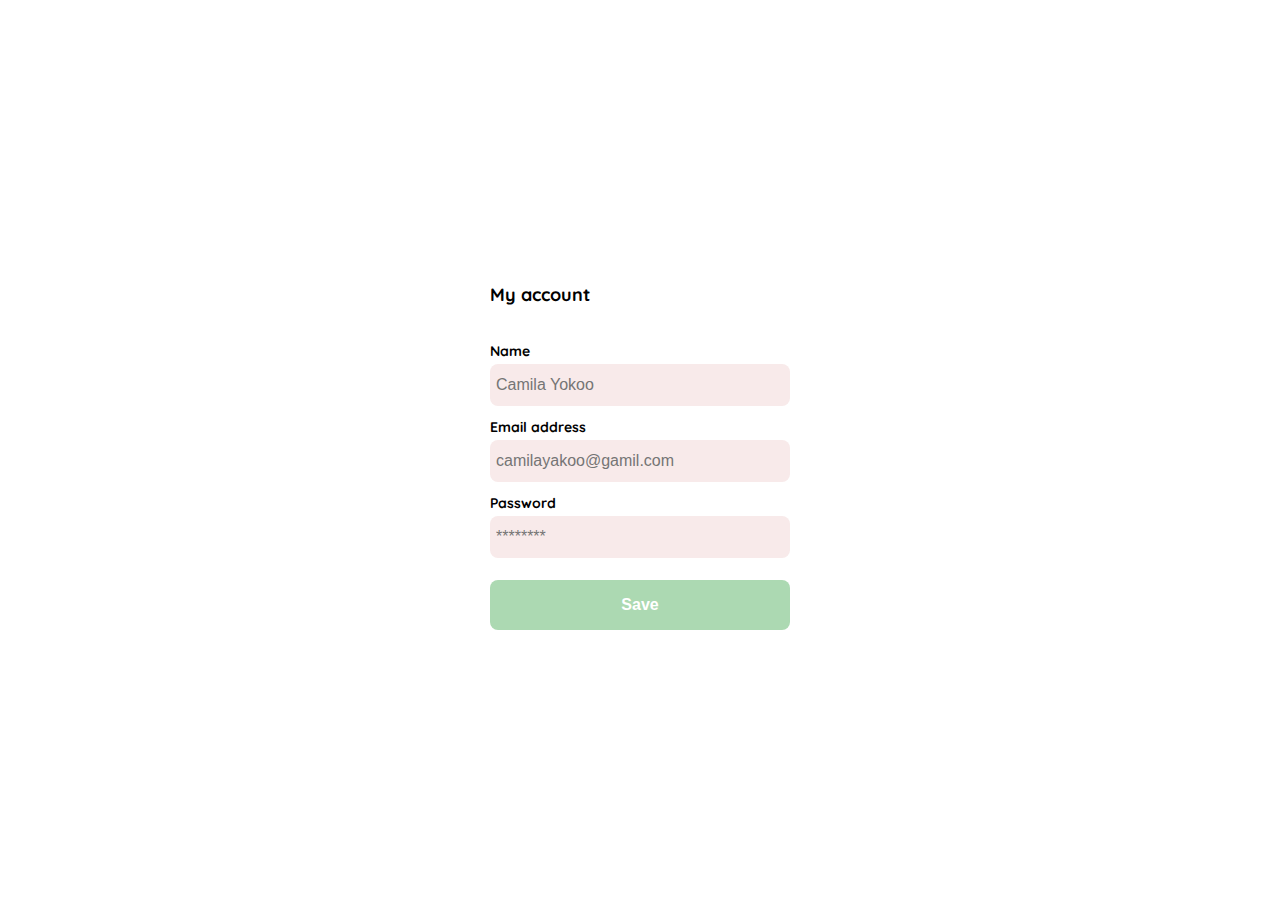
<file: create-account.html>
<!DOCTYPE html>
<html lang="en">
<head>
    <meta charset="UTF-8">
    <meta name="viewport" content="width=device-width, initial-scale=1.0">
    <title>Create Account</title>
    <link rel="preconnect" href="https://fonts.googleapis.com">
    <link rel="preconnect" href="https://fonts.gstatic.com" crossorigin>
    <link href="https://fonts.googleapis.com/css2?family=Quicksand:wght@300;500;700&display=swap" rel="stylesheet">
    <link href="./css/styles.css" rel="stylesheet">
</head>
<body>
    <div class="account">
        <div class="form-container">
            <h1 class="title">My account</h1>
            
            <form action="/" class="form">
                <div>
                    <label for="name" class="label">Name</label>
                    <input type="text" id="name" placeholder="Camila Yokoo" class="input input-name">

                    <label for="email" class="label">Email address</label>
                    <input type="email" id="email" placeholder="camilayakoo@gamil.com" class="input input-password">

                    <label for="password" class="label">Password</label>
                    <input type="password" id="password" placeholder="********" class="input input-email">
                </div>

                <input type="submit" value="Save" class="primary-button save-button">
            </form>
        </div>
    </div>
</body>
</html>
</file>
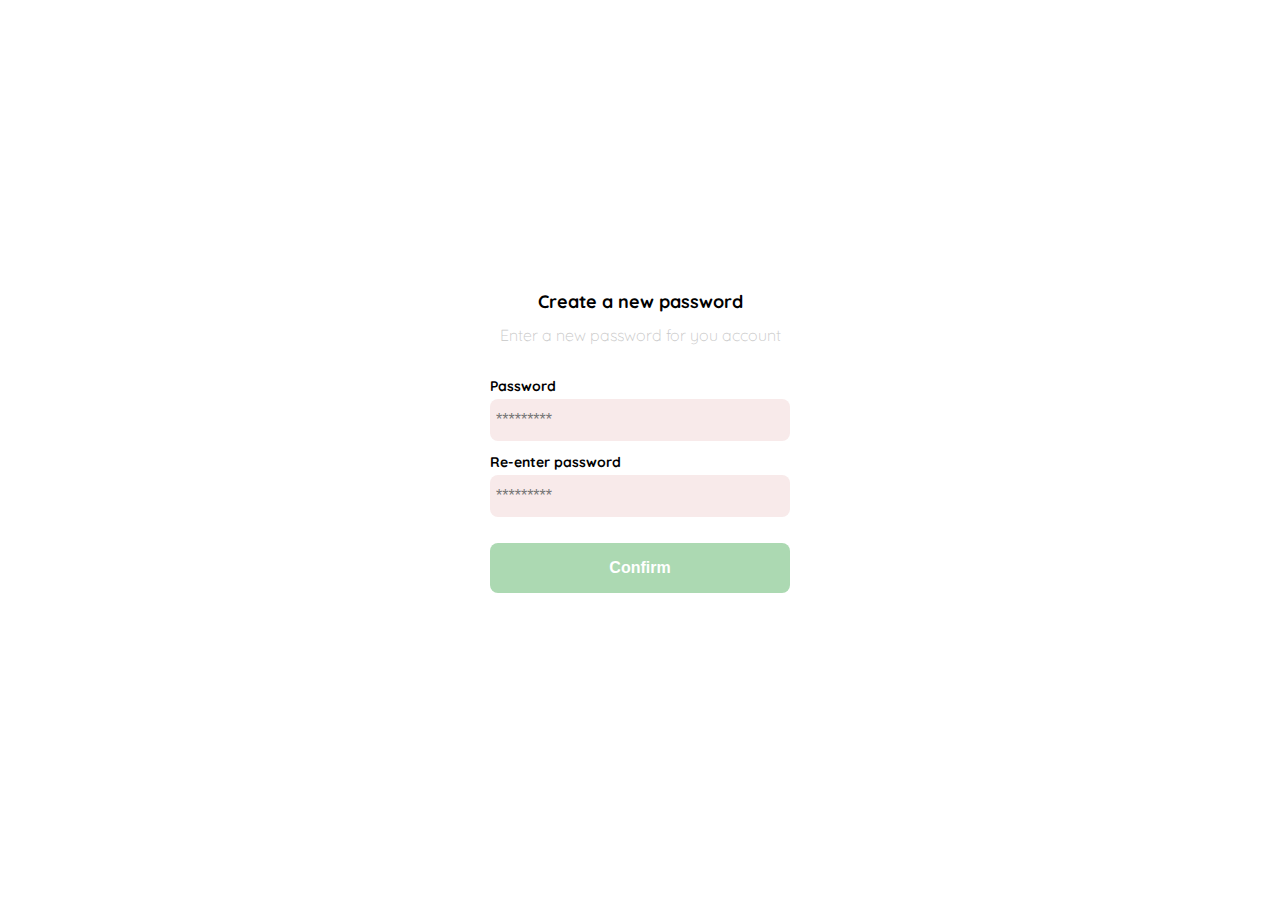
<file: create-password.html>
<!DOCTYPE html>
<html lang="en">
<head>
    <meta charset="UTF-8">
    <meta name="viewport" content="width=device-width, initial-scale=1.0">
    <title>Create Password</title>
    <link rel="preconnect" href="https://fonts.googleapis.com">
    <link rel="preconnect" href="https://fonts.gstatic.com" crossorigin>
    <link href="https://fonts.googleapis.com/css2?family=Quicksand:wght@300;500;700&display=swap" rel="stylesheet">
    <link href="./css/styles.css" rel="stylesheet">
</head>
<body>
    <div class="login">
        <div class="form-container">
            <img src="./logos/logo_yard_sale.svg" alt="logo" class="logo">
            
            <h1 class="title">Create a new password</h1>
            <p class="subtitle">Enter a new password for you account</p>

            <form action="/" class="form">
                <label for="password" class="label">Password</label>
                <input type="password" id="password" placeholder="*********" class="input input-password">

                <label for="new-password" class="label">Re-enter password</label>
                <input type="password" id="new-password" placeholder="*********" class="input input-password">

                <input type="submit" value="Confirm" class="primary-button login-button">
            </form>
        </div>
    </div>
</body>
</html>
</file>
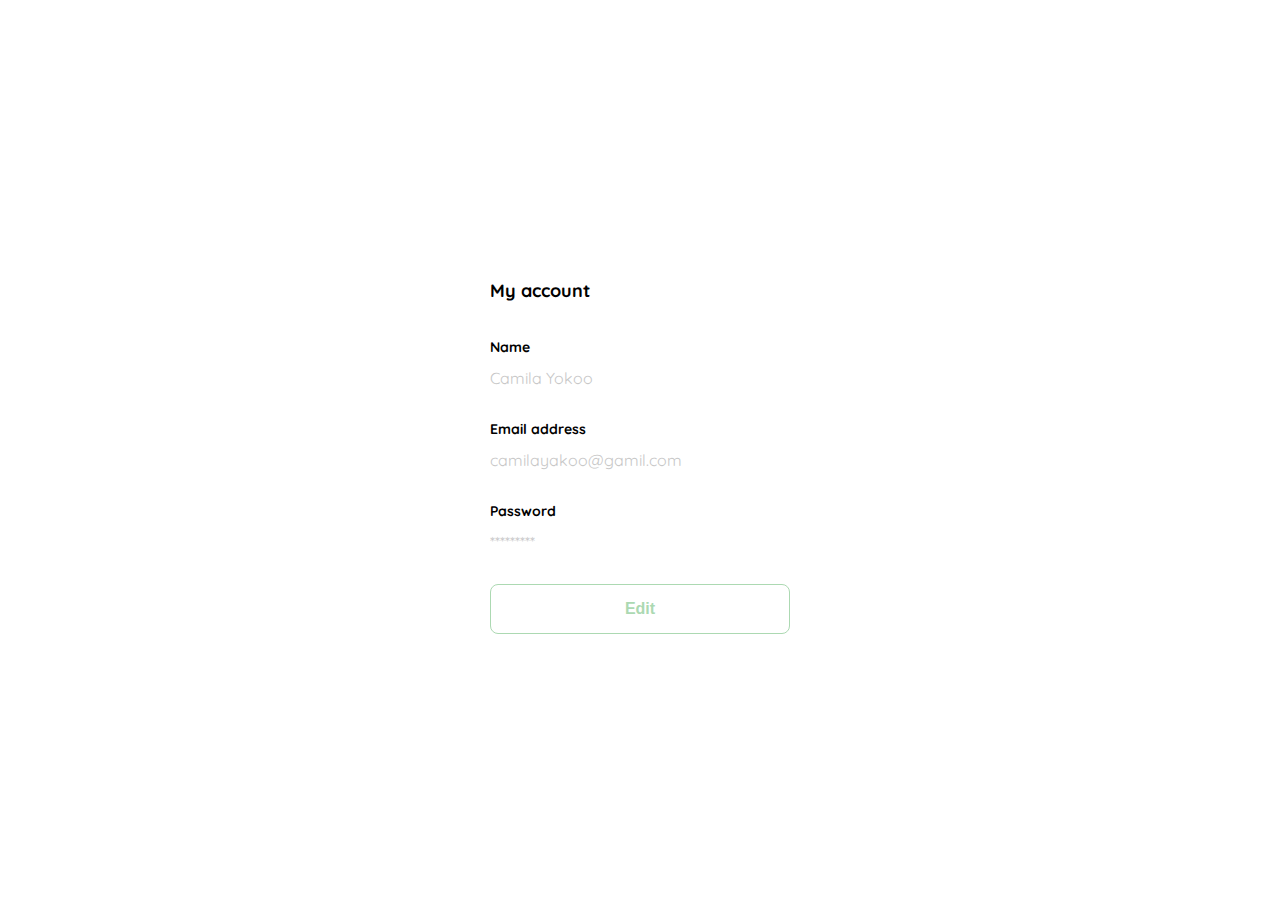
<file: edit-account.html>
<!DOCTYPE html>
<html lang="en">
<head>
    <meta charset="UTF-8">
    <meta name="viewport" content="width=device-width, initial-scale=1.0">
    <title>Edit Account</title>
    <link rel="preconnect" href="https://fonts.googleapis.com">
    <link rel="preconnect" href="https://fonts.gstatic.com" crossorigin>
    <link href="https://fonts.googleapis.com/css2?family=Quicksand:wght@300;500;700&display=swap" rel="stylesheet">
    <link href="./css/styles.css" rel="stylesheet">
</head>
<body>
    <div class="account">
        <div class="form-container">
            <h1 class="title">My account</h1>
            
            <form action="/" class="form">
                <div>
                    <label for="name" class="label">Name</label>
                    <p class="value">Camila Yokoo</p>

                    <label for="email" class="label">Email address</label>
                    <p class="value">camilayakoo@gamil.com</p>

                    <label for="password" class="label">Password</label>
                    <p class="value">*********</p>
                </div>

                <input type="submit" value="Edit" class="secondary-button edit-button">
            </form>
        </div>
    </div>
</body>
</html>
</file>
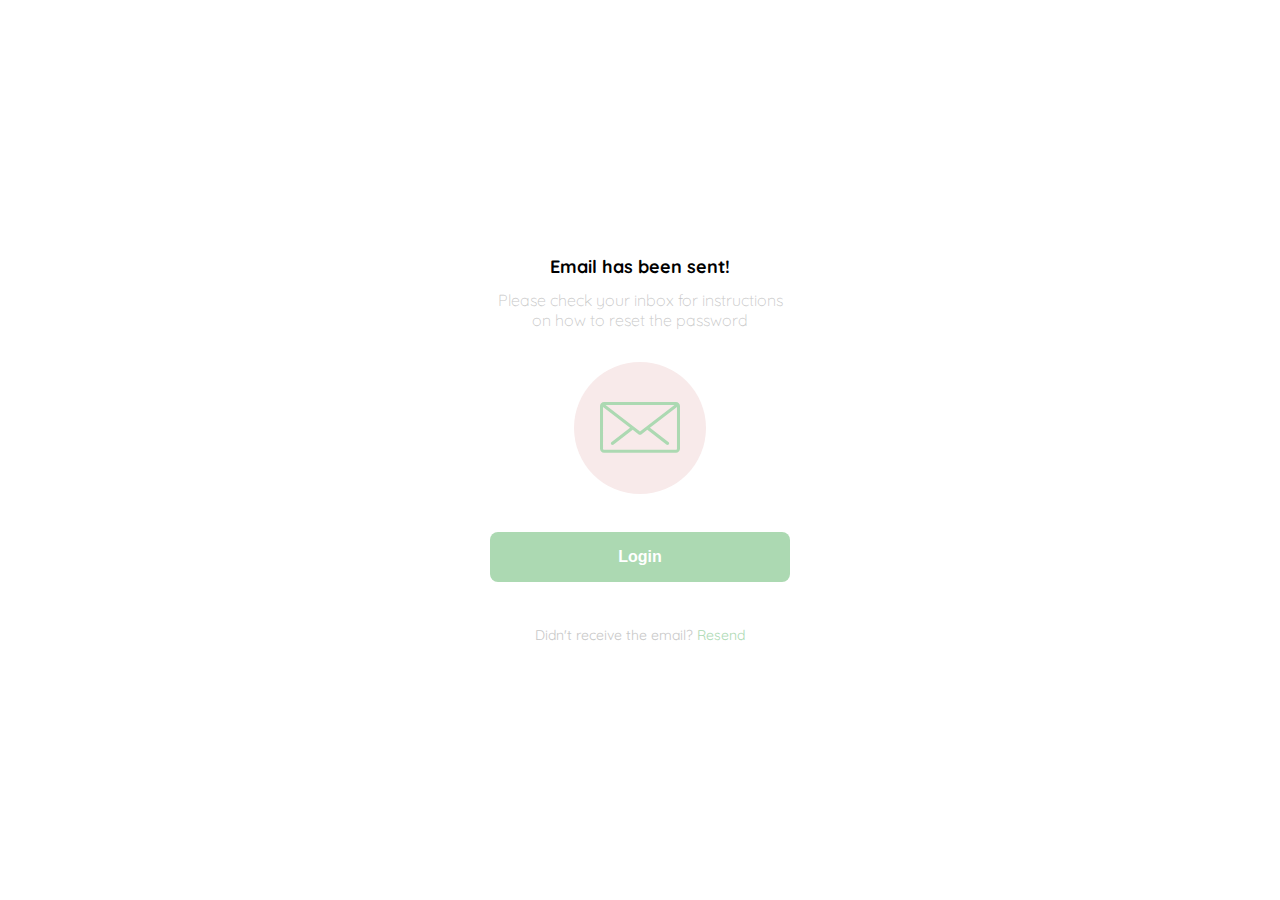
<file: email-sent.html>
<!DOCTYPE html>
<html lang="en">
<head>
    <meta charset="UTF-8">
    <meta name="viewport" content="width=device-width, initial-scale=1.0">
    <title>Email Sent</title>
    <link rel="preconnect" href="https://fonts.googleapis.com">
    <link rel="preconnect" href="https://fonts.gstatic.com" crossorigin>
    <link href="https://fonts.googleapis.com/css2?family=Quicksand:wght@300;500;700&display=swap" rel="stylesheet">
    <link href="./css/styles.css" rel="stylesheet">
</head>
<body>
    <div class="email">
        <div class="form-container form-email">
            <img src="./logos/logo_yard_sale.svg" alt="logo" class="logo">
            
            <h1 class="title">Email has been sent!</h1>
            <p class="subtitle">Please check your inbox for instructions on how to reset the password</p>
            <div class="email-image">
                <img src="./icons/email.svg" alt="email">
            </div>
            <button class="primary-button login-button">Login</button>
            <p class="resend">
                <span>Didn't receive the email?</span>
                <a href="/">Resend</a>
            </p>
        </div>
    </div>
</body>
</html>
</file>
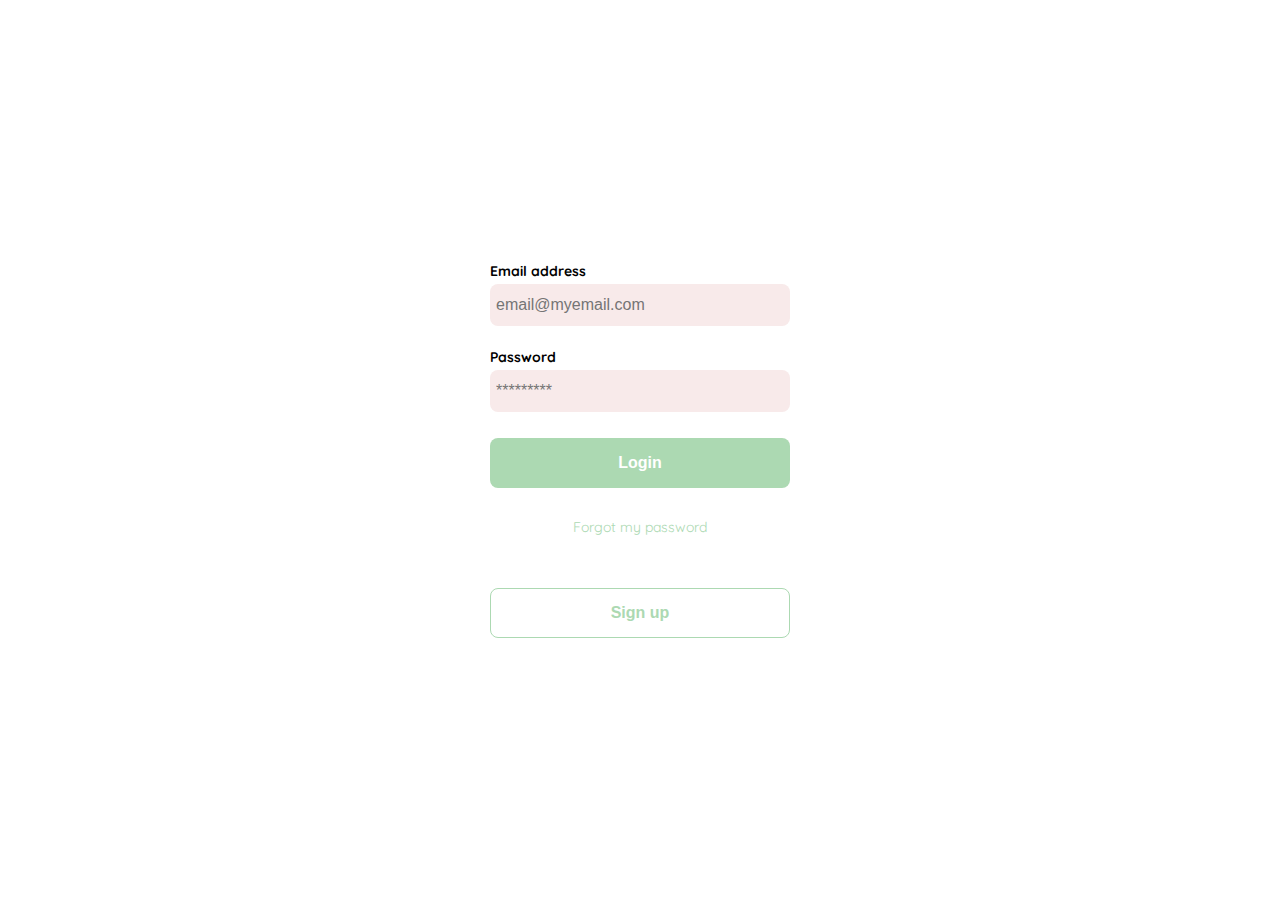
<file: login.html>
<!DOCTYPE html>
<html lang="en">
<head>
    <meta charset="UTF-8">
    <meta name="viewport" content="width=device-width, initial-scale=1.0">
    <title>Login</title>
    <link rel="preconnect" href="https://fonts.googleapis.com">
    <link rel="preconnect" href="https://fonts.gstatic.com" crossorigin>
    <link href="https://fonts.googleapis.com/css2?family=Quicksand:wght@300;500;700&display=swap" rel="stylesheet">
    <link href="./css/styles.css" rel="stylesheet">
</head>
<body>
    <div class="login">
        <div class="form-container">
            <img src="./logos/logo_yard_sale.svg" alt="logo" class="logo">
                        
            <form action="/" class="form">
                <label for="email" class="label">Email address</label>
                <input type="email" id="email" placeholder="email@myemail.com" class="input input-email">

                <label for="password" class="label">Password</label>
                <input type="password" id="password" placeholder="*********" class="input input-password">

                <input type="submit" value="Login" class="primary-button login-button">
                <a href="/">Forgot my password</a>
            </form>

            <button class="secondary-button signup-button">Sign up</button>
        </div>
    </div>
</body>
</html>
</file>
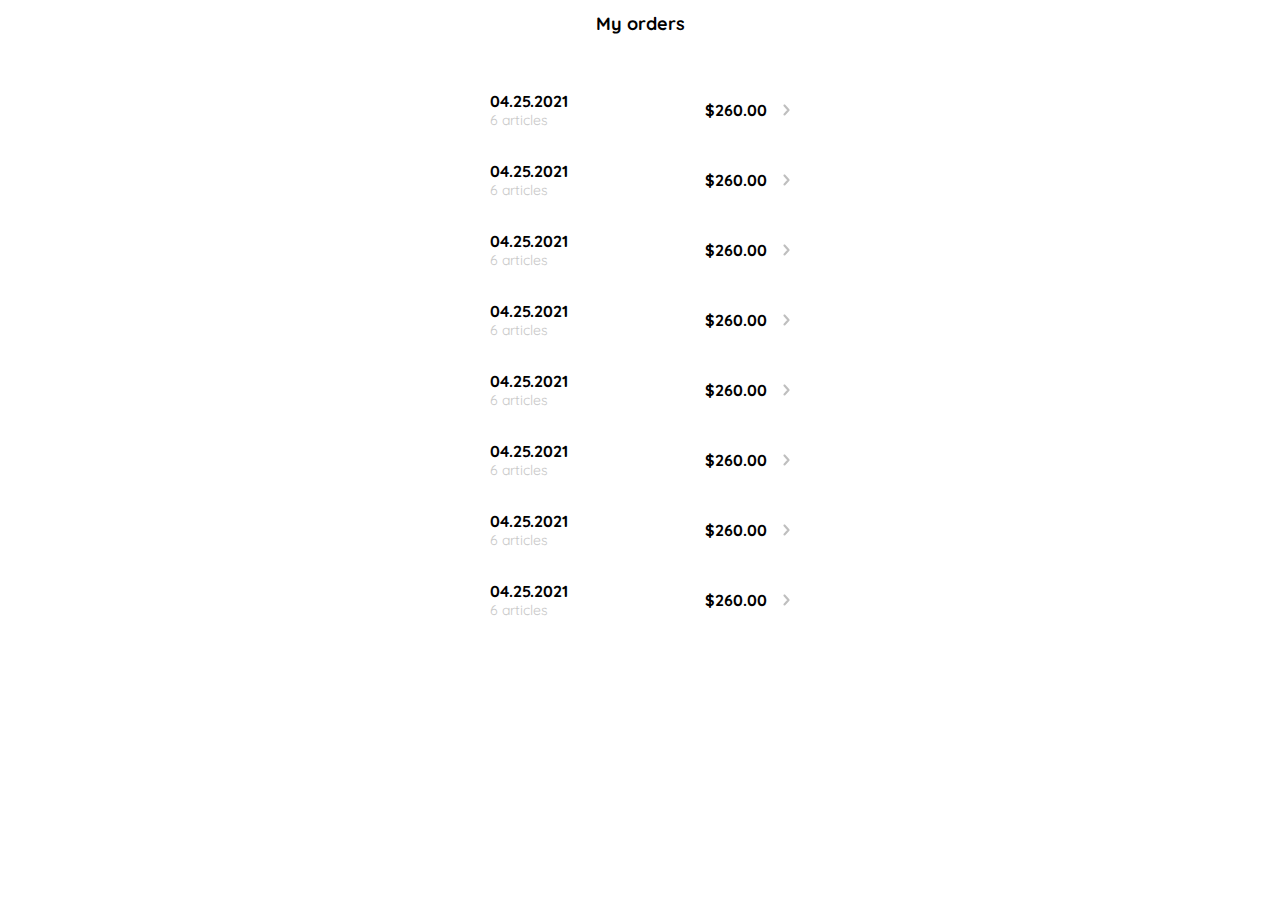
<file: my-orders.html>
<!DOCTYPE html>
<html lang="en">
<head>
    <meta charset="UTF-8">
    <meta name="viewport" content="width=device-width, initial-scale=1.0">
    <title>My Orders</title>
    <link rel="preconnect" href="https://fonts.googleapis.com">
    <link rel="preconnect" href="https://fonts.gstatic.com" crossorigin>
    <link href="https://fonts.googleapis.com/css2?family=Quicksand:wght@300;500;700&display=swap" rel="stylesheet">
    <link href="./css/styles.css" rel="stylesheet">
    <link rel="stylesheet" href="./css/my-order.css">
</head>
<body>
    <div class="my-order">
        <div class="my-order-container">
            <h1 class="title">My orders</h1>
            <div class="my-order-content">
                <div class="order orders">
                    <p>
                        <span>04.25.2021</span>
                        <span>6 articles</span>
                    </p>
                    <p>$260.00</p>
                    <img src="./icons/flechita.svg" alt="arrow">
                </div>
                <div class="order orders">
                    <p>
                        <span>04.25.2021</span>
                        <span>6 articles</span>
                    </p>
                    <p>$260.00</p>
                    <img src="./icons/flechita.svg" alt="arrow">
                </div>
                <div class="order orders">
                    <p>
                        <span>04.25.2021</span>
                        <span>6 articles</span>
                    </p>
                    <p>$260.00</p>
                    <img src="./icons/flechita.svg" alt="arrow">
                </div>
                <div class="order orders">
                    <p>
                        <span>04.25.2021</span>
                        <span>6 articles</span>
                    </p>
                    <p>$260.00</p>
                    <img src="./icons/flechita.svg" alt="arrow">
                </div>
                <div class="order orders">
                    <p>
                        <span>04.25.2021</span>
                        <span>6 articles</span>
                    </p>
                    <p>$260.00</p>
                    <img src="./icons/flechita.svg" alt="arrow">
                </div>
                <div class="order orders">
                    <p>
                        <span>04.25.2021</span>
                        <span>6 articles</span>
                    </p>
                    <p>$260.00</p>
                    <img src="./icons/flechita.svg" alt="arrow">
                </div>
                <div class="order orders">
                    <p>
                        <span>04.25.2021</span>
                        <span>6 articles</span>
                    </p>
                    <p>$260.00</p>
                    <img src="./icons/flechita.svg" alt="arrow">
                </div>
                <div class="order orders">
                    <p>
                        <span>04.25.2021</span>
                        <span>6 articles</span>
                    </p>
                    <p>$260.00</p>
                    <img src="./icons/flechita.svg" alt="arrow">
                </div>
            </div>
            
        </div>
    </div>
</body>
</html>
</file>
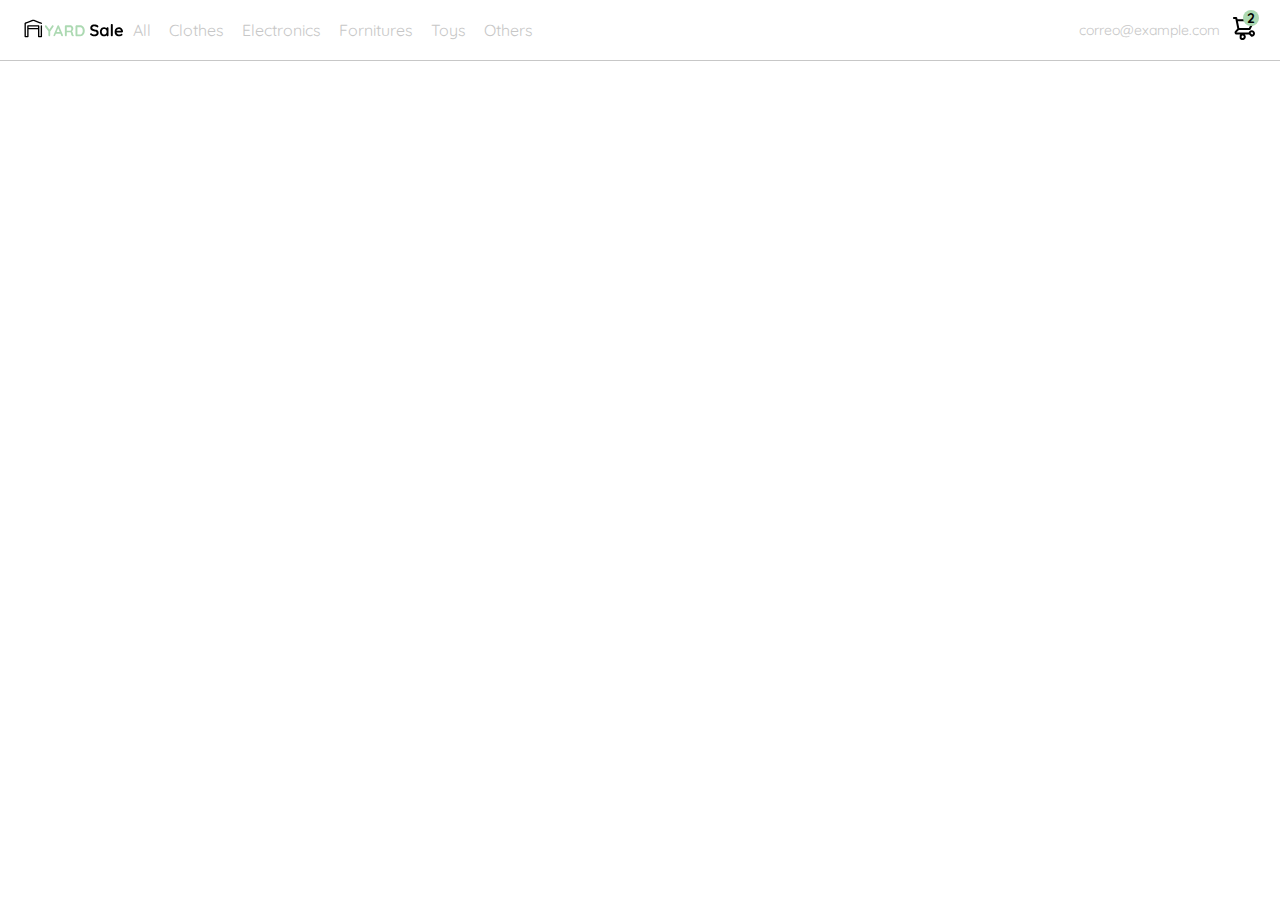
<file: navbar.html>
<!DOCTYPE html>
<html lang="en">
<head>
    <meta charset="UTF-8">
    <meta name="viewport" content="width=device-width, initial-scale=1.0">
    <title>Navbar</title>
    <link rel="preconnect" href="https://fonts.googleapis.com">
    <link rel="preconnect" href="https://fonts.gstatic.com" crossorigin>
    <link href="https://fonts.googleapis.com/css2?family=Quicksand:wght@300;500;700&display=swap" rel="stylesheet">
    <link href="./css/styles.css" rel="stylesheet">
    <link rel="stylesheet" href="./css/navbar.css">
</head>
<body>
    <nav>
        <img src="./icons/icon_menu.svg" alt="menu" class="menu">
        <div class="navbar-left">
            <img src="./logos/logo_yard_sale.svg" alt="logo" class="logo-navbar">
            <ul>
                <li>
                    <a href="/">All</a>
                </li>
                <li>
                    <a href="/">Clothes</a>
                </li>
                <li>
                    <a href="/">Electronics</a>
                </li>
                <li>
                    <a href="/">Fornitures</a>
                </li>
                <li>
                    <a href="/">Toys</a>
                </li>
                <li>
                    <a href="/">Others</a>
                </li>
            </ul>
        </div>
        <div class="navbar-right">
            <ul>
                <li class="navbar-email">correo@example.com</li>
                <li class="navbar-shopping-cart">
                    <img src="./icons/icon_shopping_cart.svg" alt="shopping cart">
                    <div>2</div>
                </li>
            </ul>
        </div>
    </nav>    
</body>
</html>
</file>
<file: css/styles.css>
:root {
    --black:#000000;
    --white: #FFFFFF;
    --very-light-pink: #C7C7C7;
    --text-input-field: #f8eaea;
    --dark: #232830;
    --hospital-green: #ACD9B2;
    --sm: 14px;
    --md: 16px;
    --lg: 18px;
}
body {
    margin: 0;
    font-family: 'Quicksand', sans-serif;
}
.login,
.email,
.account {
    width: 100%;
    height: 100vh;
    display: grid;
    place-items: center;
}
.form-container {
    display: grid;
    grid-template-rows: auto 1fr auto;
    width: 300px;
}
.form-email {
    justify-items: center;
}
.logo {
    width: 150px;
    margin-bottom: 48px;
    justify-self: center;
    display: none;
}
.title {
    font-size: var(--lg);
    margin-bottom: 12px;
    text-align: center;
}
.account .title {
    margin-bottom: 36px;
    text-align: start;
}
.subtitle {
    color: var(--very-light-pink);
    font-size: var(--md);
    font-weight: 300;
    margin-top: 0;
    margin-bottom: 32px;
    text-align: center;
}
.email-image {
    width: 132px;
    height: 132px;
    border-radius: 50%;
    background-color: var(--text-input-field);
    display: flex;
    justify-content: center;
    align-items: center;
    margin-bottom: 24px;
}
.email-image img {
    width: 80px;
}
.resend {
    font-size: var(--sm);
}
.resend span {
    color: var(--very-light-pink);
}
.resend a {
    color: var(--hospital-green);
    text-decoration: none;
}
.form {
    display: flex;
    flex-direction: column;
}
.form a {
    color: var(--hospital-green);
    font-size: var(--sm);
    text-align: center;
    text-decoration: none;
    margin-bottom: 52px;
}
.form div {
    display: flex;
    flex-direction: column;
}
.label {
    font-size: var(--sm);
    font-weight: bold;
    margin-bottom: 4px;
}
.value {
    color: var(--very-light-pink);
    font-size: var(--md);
    margin: 8px 0 32px 0;
}
.input{
    background-color: var(--text-input-field);
    border: none;
    border-radius: 8px;
    height: 30px;
    font-size: var(--md);
    padding: 6px;
    margin-bottom: 12px;
}
.input-email {
    margin-bottom: 22px;
}
.account .input-name,
.account .input-password {
    margin-bottom: 12px;
}
.primary-button {
    background-color: var(--hospital-green);
    border-radius: 8px;
    border: none;
    color: var(--white);
    width: 100%;
    cursor: pointer;
    font-size: var(--md);
    font-weight: bold;
    height: 50px;
}
.secondary-button {
    background-color: var(--white);
    border-radius: 8px;
    border: 1px solid var(--hospital-green);
    color: var(--hospital-green);
    width: 100%;
    cursor: pointer;
    font-size: var(--md);
    font-weight: bold;
    height: 50px;
}
.login-button {
    margin-top: 14px;
    margin-bottom: 30px;
}
@media (max-width: 640px) {
    .logo {
        display: block;
    }
    .secondary-button, 
    .save-button {
        width: 300px;
        position: absolute;
        bottom: 0;
        margin-bottom: 12px;
    }
    .form-container {
        height: 100%;
    }
    .form {
        height: 100%;
        justify-content: space-between;
    }
}
</file>
<file: css/my-order.css>
.my-order {
    width: 100%;
    height: 100%;
    display: grid;
    place-items: center;
}
.title {
    font-size: var(--lg);
    margin-bottom: 40px;
}
.my-order-container {
    display: grid;
    grid-template-rows: auto 1fr auto;
    width: 300px;
}
.my-order-content {
    display: flex;
    flex-direction: column;
}
.order, .orders {
    display: grid;
    gap: 16px;
    align-items: center;
}
.order {
    margin-bottom: 24px;
    grid-template-columns: auto 1fr; 
    background-color: var(--text-input-field);
    margin-bottom: 24px;
    border-radius: 8px;
    padding: 0 24px;
}
.orders {
    margin-bottom: 12px;
    grid-template-columns: auto 1fr auto;
    background-color: white;
    margin-bottom: 0;
    border-radius: 0;
    padding: 0;
}
.order p:nth-child(1) {
    display: flex;
    flex-direction: column;
}
.order p:nth-child(2) {
    text-align: end;
    font-weight: bold;
}
.order p span:nth-child(1) {
    font-size: var(--md);
    font-weight: bold;
}
.order p span:nth-child(2) {
    font-size: var(--sm);
    color: var(--very-light-pink);
}
.shopping-cart {
    display: grid;
    grid-template-columns: auto 1fr auto auto;
    gap: 16px;
    margin-bottom: 24px;
    align-items: center;
}
.shopping-cart figure {
    margin: 0;
}
.shopping-cart figure img {
    width: 70px;
    height: 70px;
    border-radius: 20px;
    object-fit: cover;
}
.shopping-cart p:nth-child(2) {
    color: var(--very-light-pink);
}
.shopping-cart p:nth-child(3) {
    font-size: var(--md);
    font-weight: bold;
}
</file>
<file: css/navbar.css>
.menu {
    display: none;
}
.logo-navbar {
    width: 100px;
}
.navbar-left {
    display: flex;
}
.navbar-left ul {
    margin-left: 12px;
}
.navbar-left ul,
.navbar-right ul {
    list-style: none;
    padding: 0;
    margin: 0;
    display: flex;
    align-items: center;
    height: 60px;
}
.navbar-left ul li a,
.navbar-right ul li a {
    text-decoration: none;
    color: var(--very-light-pink);
    border: 1px solid var(--white);
    padding: 8px;
    border-radius: 8px;
}
.navbar-left ul li a:hover,
.navbar-right ul li a:hover {
    border: 1px solid var(--hospital-green);
    color: var(--hospital-green);
}
nav {
    display: flex;
    justify-content: space-between;
    padding: 0 24px;
    border-bottom: 1px solid var(--very-light-pink);
}
.navbar-email {
    color: var(--very-light-pink);
    font-size: var(--sm);
    margin-right: 12px;
}
.navbar-shopping-cart {
    position: relative;
}
.navbar-shopping-cart div {
    width: 16px;
    height: 16px;
    background-color: var(--hospital-green);
    border-radius: 50%;
    font-size: var(--sm);
    font-weight: bold;
    position: absolute;
    top: -6px;
    right: -3px;
    display: flex;
    justify-content: center;
    align-items: center;
}
@media (max-width: 640px) {
    .menu {
        display: block;
    }
    .navbar-left ul {
        display: none ;
    }
    .navbar-email {
        display: none;
    }
}
</file>
